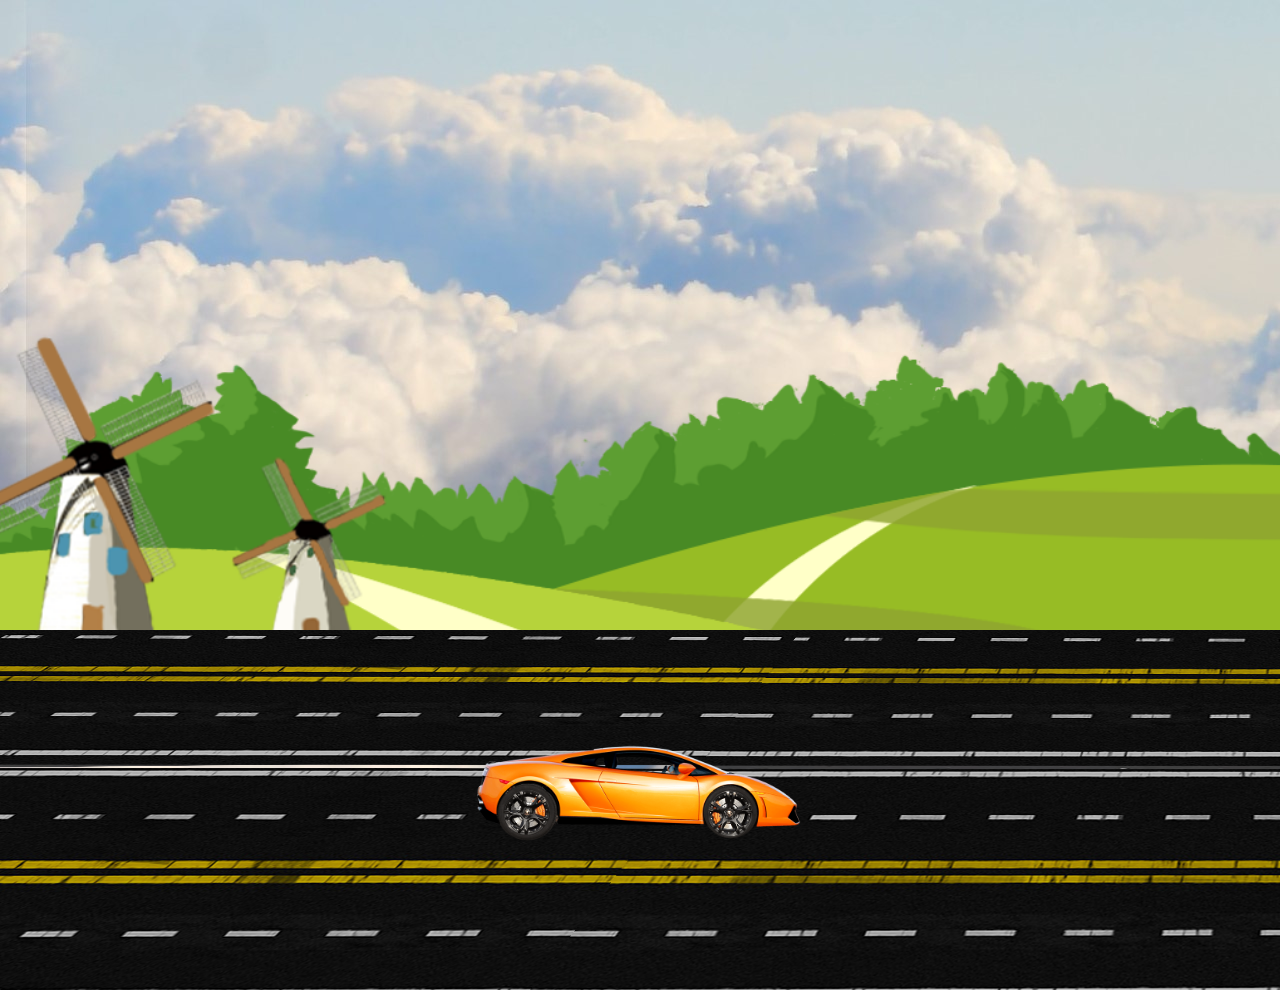
<file: Moving_Car_Animation/index.html>
<!DOCTYPE html>
<html lang="en">
<head>
    <meta charset="UTF-8">
    <meta name="viewport" content="width=device-width, initial-scale=1.0">
    <title>Moving Car Animation</title>
    <link rel="stylesheet" href="style.css">
    <script src="script.js"></script>
</head>
<body>
    <div class="container">
        <div class="sky">
            <div class="trees"></div>
            <div class="track"></div>
            <div class="car">
                <div class="wheel wheel-1">
                    <img src="car_wheel_left.png" alt="">
                </div>
                <div class="wheel wheel-2">
                    <img src="car_wheel_right.png" alt="">
                </div>
            </div>

        </div>
    </div>
    
</body>
</html>
</file>
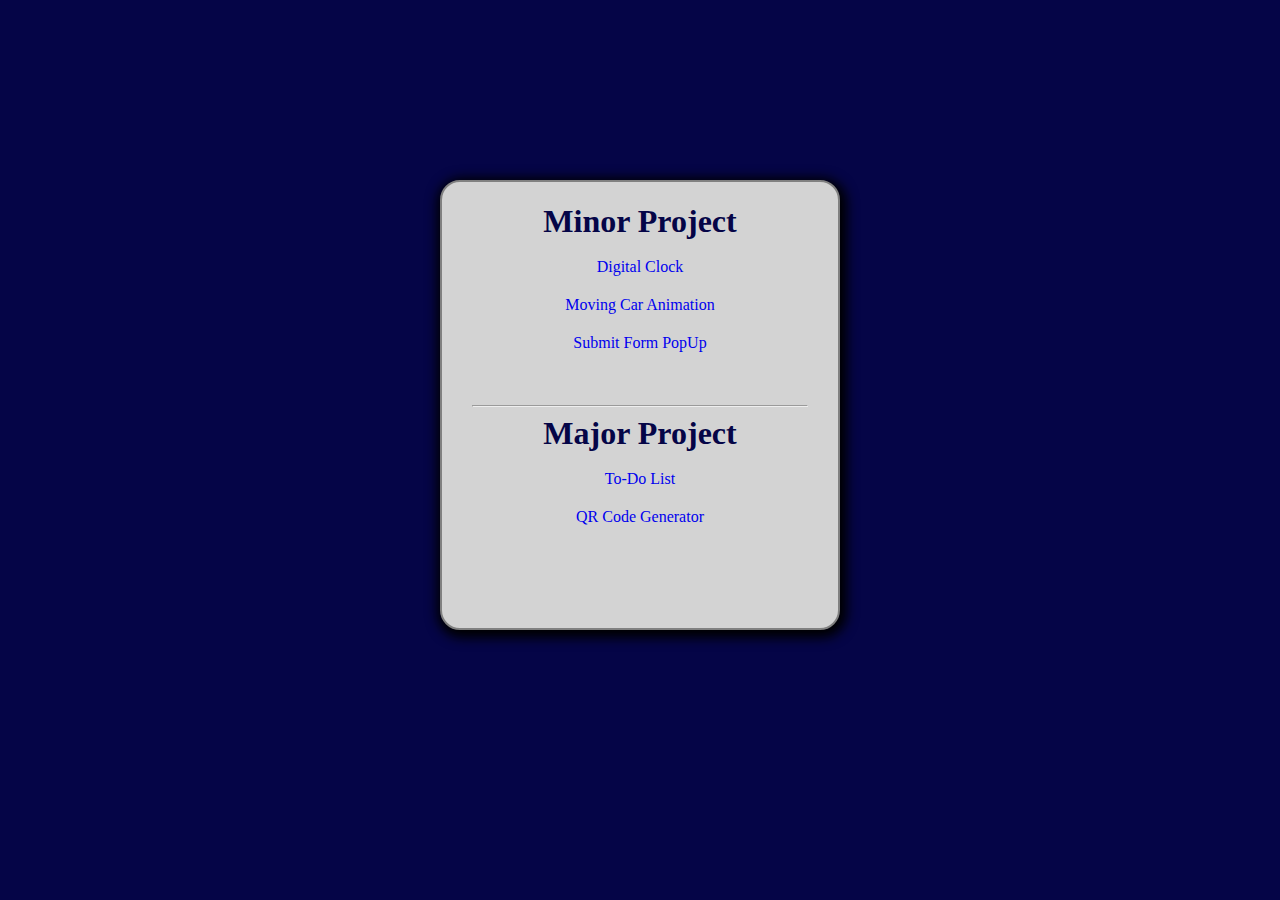
<file: project.html>
<!DOCTYPE html>
<html lang="en">
<head>
    <meta charset="UTF-8">
    <meta name="viewport" content="width=device-width, initial-scale=1.0">
    <title>Satish's Project</title>
    <style>
        *{
            margin: 0;
            padding: 0;
            box-sizing: border-box;
        }
        body{
            background-color: rgb(5, 5, 71);
            
        }
        .wrapper{
            background-color: lightgray;
            width:400px;
            height: 50vh;
            padding: 13px 30px;
            border: 2px solid gray;
            margin:20vh auto;
            font-family: Georgia, 'Times New Roman', Times, serif;
            font-weight: 500;
            border-radius: 20px;
            box-shadow: 2px 3px 12px 5px;
        }

        ul{
            list-style: none;
            height: 50%;
            text-align: center;
        }
        ul li{
            padding: 10px 0;
        }
        ul li:hover{
            background-color: black;
            color: white;
        }
        li:hover a{
            color: white;
        }
        li a:hover{
            color: wheat;
        }
        h1{
            text-align: center;
            padding: 8px 17px;
            color: rgb(5, 5, 71);
        }

        ul li a{
            text-decoration: none;
        }
    </style>
</head>
<body>
    <div class="wrapper">
        
    <ul class="minor-sub-header">
        <h1>Minor Project</h1>
        <li><a href="./Clock/index.html" target="_blank">Digital Clock</a></li>
        <li><a href="Moving_Car_Animation/index.html" target="_blank">Moving Car Animation</a></li>
        <li><a href="./PopUp/index.html" target="_blank">Submit Form PopUp</a></li>
    </ul>
    <hr>
    
    <ul class="major-sub-header">
        <h1>Major Project</h1>
        <li><a href="./To-Do-List/index.html" target="_blank">To-Do List</a></li>
        <li><a href="./QR-Code-Generator/index.html" target="_blank">QR Code Generator</a></li>
    </ul>
</div>
</body>
</html>
</file>
<file: Moving_Car_Animation/style.css>
*{
    margin: 0;
    padding: 0;
    box-sizing: border-box;
}
body{
    overflow: hidden;
}
.sky{
    height: 100vh;
    width: 100%;
    background-image: url(background.jpg);
    position: absolute;
    background-repeat: no-repeat;
}

.trees{
    height: 100vh;
    width: 100%;
    background-image: url(trees.png);
    background-size: cover;
    position: absolute;
    top: -140px;
}
.track{
    height: 40vh;
    width: 800vw;
    background-image: url(track.png);
    position: absolute;
    background-repeat: repeat-x;
    top: 70vh;
    animation: moveCar linear .4s infinite;
}
.car{
    height: 100px;
    width: 400px;
    background-image: url(car_body.png);
    background-size: cover;
    position: absolute;
    left: 444px;
    bottom: 70px;
    animation: shakeCar linear 1.6s infinite;
}

.wheel-1 img{
    width:75px ;
    position:relative;
    top: 44px;
    left: 46px;
    animation: wheelRotation linear .3s infinite;
}
.wheel-2 img{
    width:77px ;
    position:relative;
    top: -36px;
    left: 248px;
    animation: wheelRotation linear .3s infinite;
}

@keyframes wheelRotation{
    100%{
        transform: rotate(360deg);
    }
}   
@keyframes moveCar{
    100%{
        transform: translateX(-30vw);
    }
}  

@keyframes shakeCar {
    0%{
        transform: translateY(-5px);
    }
    50%{
        transform: translateY(5px);
    }
    100%{
        transform: translateY(-5px);
    }
}
</file>
